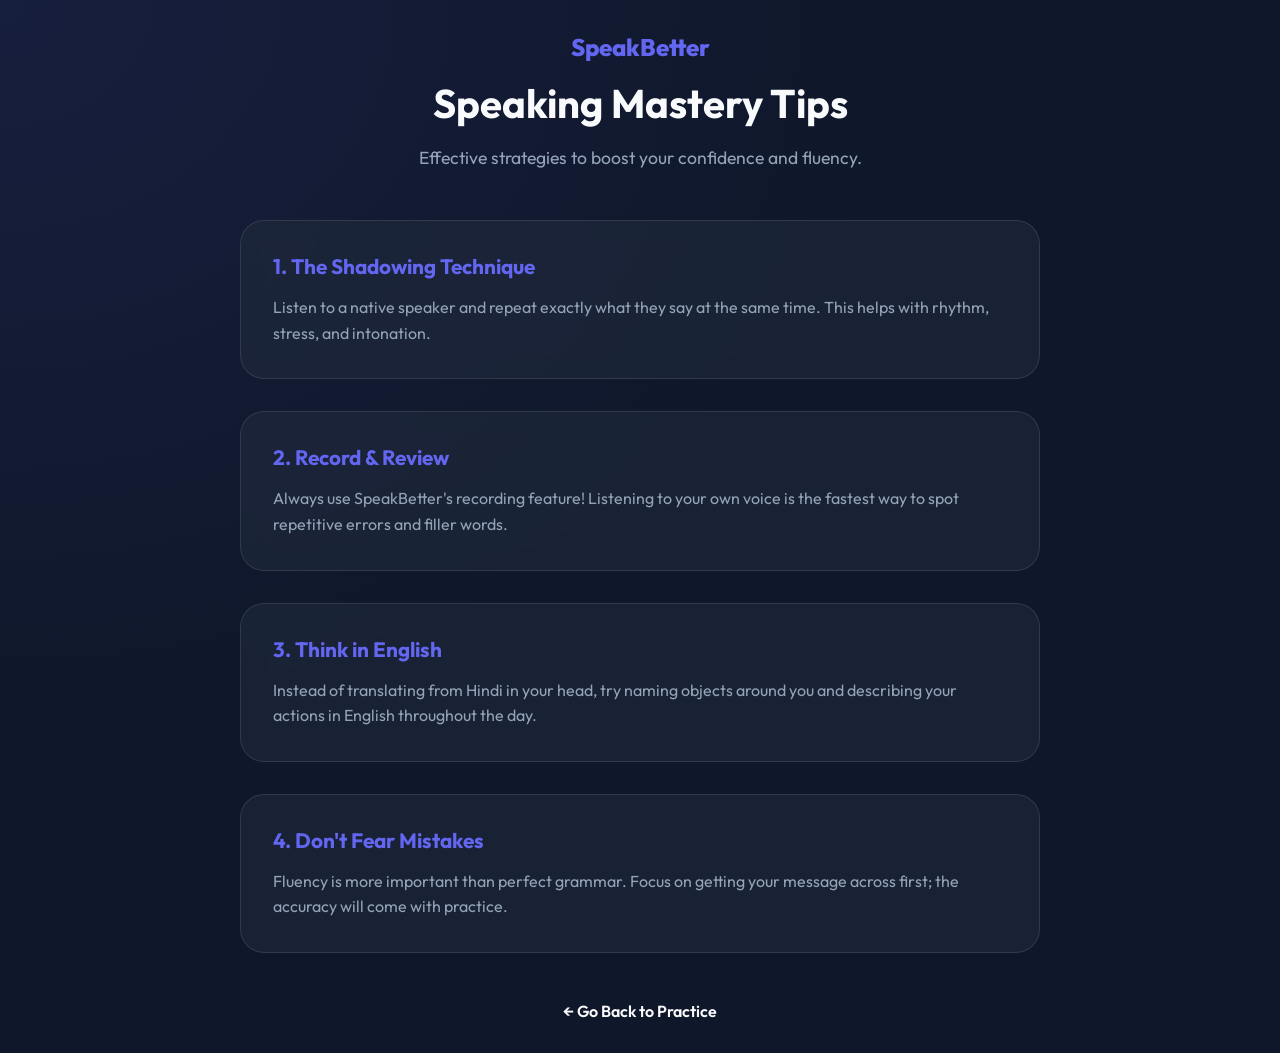
<file: backend/app/static/tips.html>
<!DOCTYPE html>
<html lang="en">
<head>
    <meta charset="UTF-8">
    <meta name="viewport" content="width=device-width, initial-scale=1.0">
    <title>Speaking Tips - SpeakBetter</title>
    <link href="https://fonts.googleapis.com/css2?family=Outfit:wght@300;400;600;800&display=swap" rel="stylesheet">
    <style>
        :root {
            --primary: #6366f1;
            --bg-dark: #0f172a;
            --card-bg: rgba(30, 41, 59, 0.7);
            --text-main: #f8fafc;
            --text-dim: #94a3b8;
            --glass-border: rgba(255, 255, 255, 0.1);
        }

        * { margin: 0; padding: 0; box-sizing: border-box; font-family: 'Outfit', sans-serif; }
        body {
            background: var(--bg-dark);
            color: var(--text-main);
            min-height: 100vh;
            background-image: radial-gradient(at 0% 0%, rgba(99, 102, 241, 0.1) 0px, transparent 50%);
            padding: 2rem;
        }

        .container { max-width: 800px; margin: 0 auto; }
        header { margin-bottom: 3rem; text-align: center; }
        .logo { 
            font-size: 1.5rem; 
            font-weight: 800; 
            text-decoration: none; 
            color: var(--primary);
            margin-bottom: 1rem;
            display: inline-block;
        }
        
        h1 { font-size: 2.5rem; margin-bottom: 1rem; }
        .subtitle { color: var(--text-dim); font-size: 1.1rem; }

        .tip-card {
            background: var(--card-bg);
            backdrop-filter: blur(10px);
            border: 1px solid var(--glass-border);
            border-radius: 1.5rem;
            padding: 2rem;
            margin-bottom: 2rem;
        }

        h3 { color: var(--primary); margin-bottom: 1rem; font-size: 1.3rem; }
        p { line-height: 1.6; color: var(--text-dim); }

        .back-link {
            display: block;
            text-align: center;
            margin-top: 3rem;
            color: var(--text-main);
            text-decoration: none;
            font-weight: 600;
        }
    </style>
</head>
<body>
    <div class="container">
        <header>
            <a href="index.html" class="logo">SpeakBetter</a>
            <h1>Speaking Mastery Tips</h1>
            <p class="subtitle">Effective strategies to boost your confidence and fluency.</p>
        </header>

        <div class="tip-card">
            <h3>1. The Shadowing Technique</h3>
            <p>Listen to a native speaker and repeat exactly what they say at the same time. This helps with rhythm, stress, and intonation.</p>
        </div>

        <div class="tip-card">
            <h3>2. Record & Review</h3>
            <p>Always use SpeakBetter's recording feature! Listening to your own voice is the fastest way to spot repetitive errors and filler words.</p>
        </div>

        <div class="tip-card">
            <h3>3. Think in English</h3>
            <p>Instead of translating from Hindi in your head, try naming objects around you and describing your actions in English throughout the day.</p>
        </div>

        <div class="tip-card">
            <h3>4. Don't Fear Mistakes</h3>
            <p>Fluency is more important than perfect grammar. Focus on getting your message across first; the accuracy will come with practice.</p>
        </div>

        <a href="index.html" class="back-link">← Go Back to Practice</a>
    </div>
</body>
</html>
</file>
